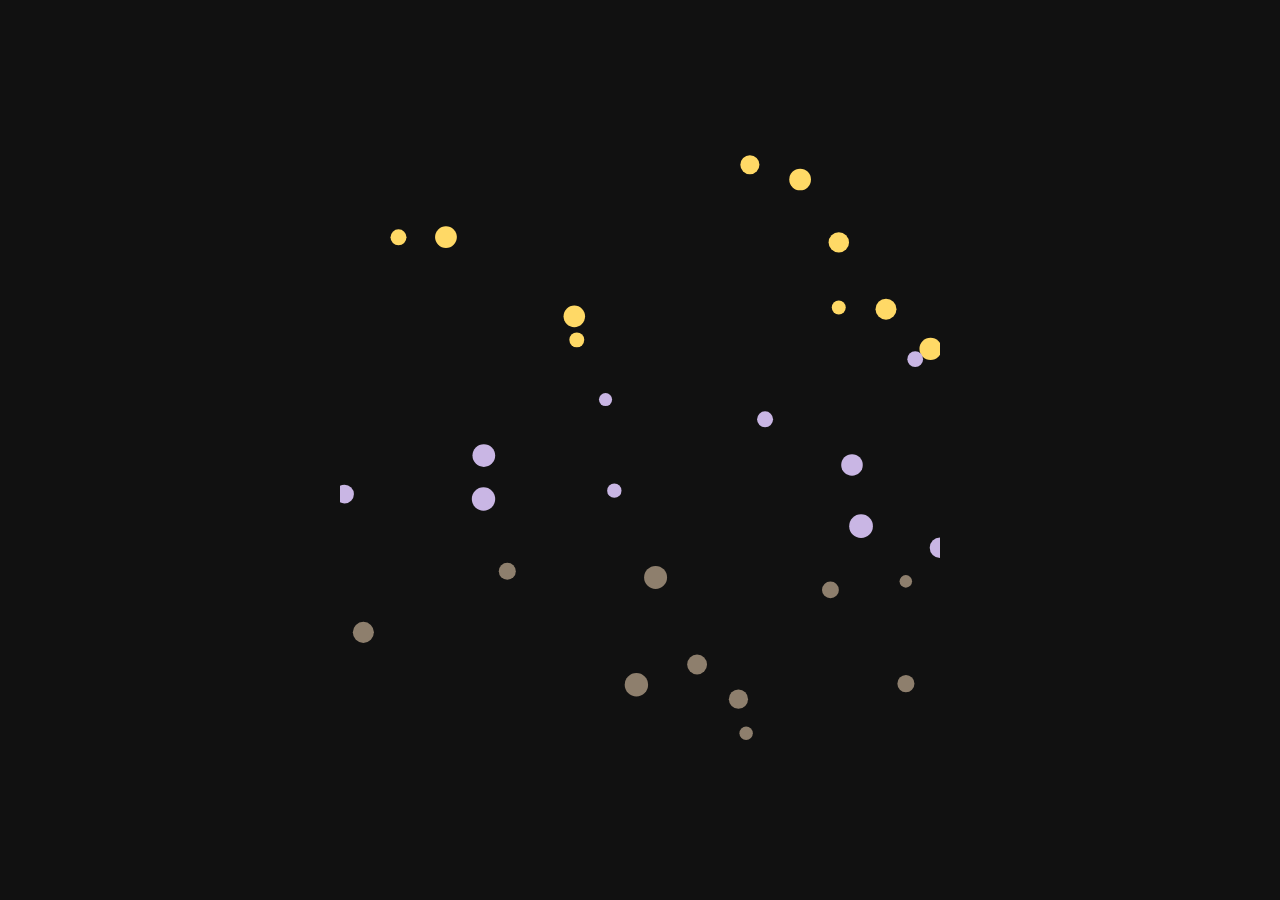
<file: first_week/01_18/index.html>
<!DOCTYPE html>
<html lang="en">
<head>
  <meta charset="UTF-8" />
  <title>SCENT Canvas Demo</title>
  <style>
    body {
      margin: 0;
      background: #111;
      display: flex;
      justify-content: center;
      align-items: center;
      height: 100vh;
    }
  </style>
</head>
<body>

  <!-- Canvas: canvas.js가 직접 참조 -->
  <canvas id="scentCanvas" width="600" height="600"></canvas>

  <!-- JSON 데이터 주입 (Python / Streamlit / Flask에서 렌더링) -->
  <script>
    /**
     * 이 객체는 반드시 canvas.js보다 먼저 정의돼야 함
     * Python에서 render_template / f-string / components.html 등으로 주입
     */
    window.visualEntities = {
      top: [
        { ingredient: "Bergamot", color: "#FFD966", motion: "fast_float" }
      ],
      middle: [
        { ingredient: "Lavender", color: "#C9B6E4", motion: "slow_drift" }
      ],
      base: [
        { ingredient: "Musk", color: "#8E7F6D", motion: "heavy_float" }
      ]
    };
  </script>

  <!-- Canvas 로직 -->
  <script src="canvas.js"></script>

</body>
</html>
</file>
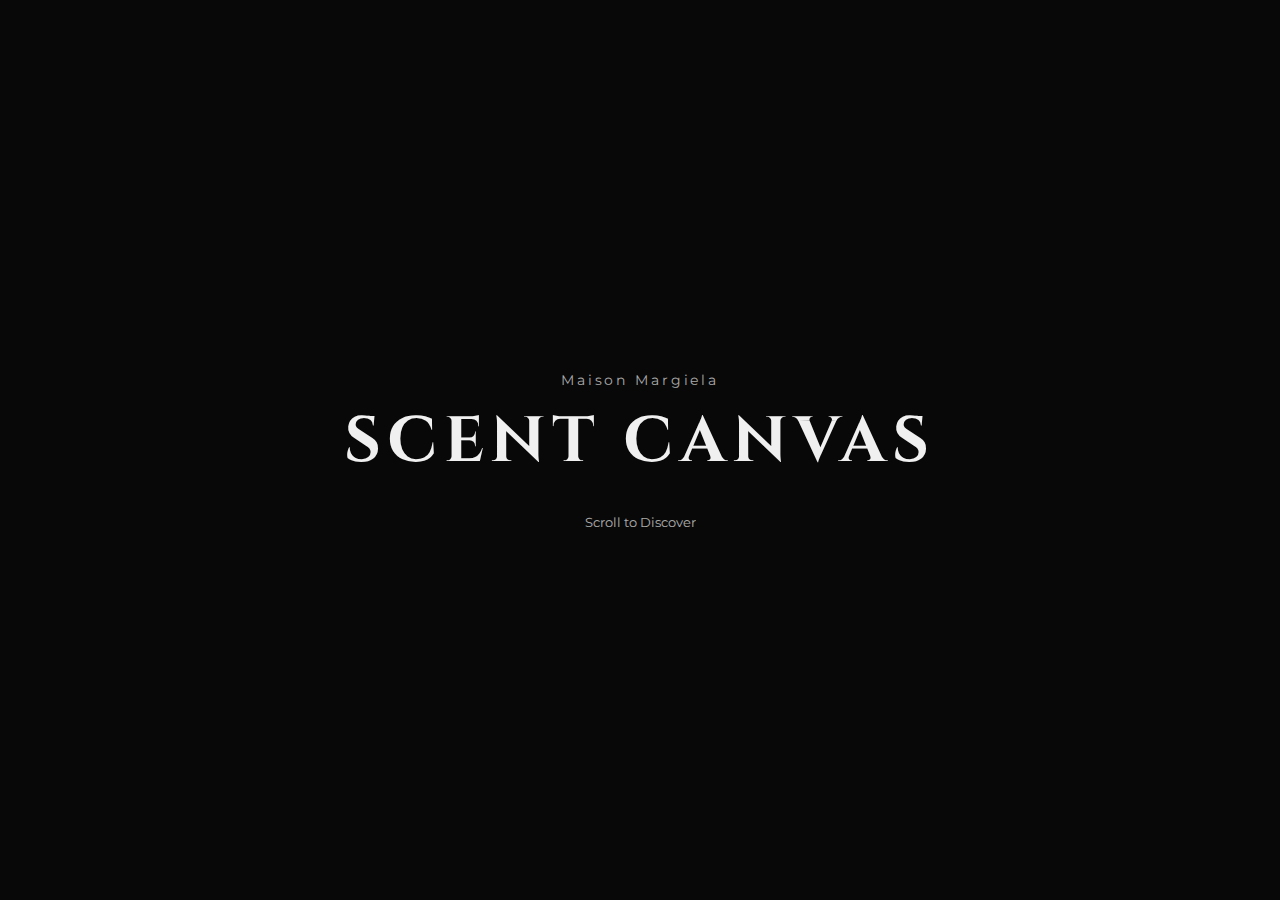
<file: second_week/01_22/index.html>
<!DOCTYPE html>
<html lang="ko">
<head>
    <meta charset="UTF-8">
    <meta name="viewport" content="width=device-width, initial-scale=1.0">
    <title>SCENT CANVAS</title>
    <link href="https://fonts.googleapis.com/css2?family=Cinzel:wght@400&family=Montserrat:wght@300;400;500&display=swap" rel="stylesheet">
    <link rel="stylesheet" href="style.css">
</head>
<body>

    <div id="petal-container"></div>

    <main class="scroll-container">
        <section class="section" id="intro-page">
            <div class="intro-content">
                <p class="brand-tag">Maison Margiela</p>
                <h1 class="main-title">SCENT CANVAS</h1>
                <p class="scroll-hint">Scroll to Discover</p>
            </div>
        </section>

        <section class="section" id="agent-page">
            <div class="core-container">
                <div class="agent-interpretation">
                    <div class="agent-profile">
                        <img src="../01_21/assets/images/agent.png" alt="Aura Muse" class="agent-avatar">
                        <span class="agent-name">AURA MUSE</span>
                    </div>
                    
                    <h1 class="scent-name">LAZY SUNDAY MORNING</h1>
                    
                    <div class="chat-interface">
                        <div id="chat-history">
                        </div>

                        <div class="chat-input-wrapper">
                            <input type="text" id="user-input" placeholder="Aura Muse와 대화를 시작해보세요." autocomplete="off">
                            <button id="send-btn">SEND</button>
                        </div>
                    </div>
                </div>

                <nav class="scent-nav">
                    <ul>
                        <li><button class="nav-btn" data-target="top">TOP NOTE</button></li>
                        <li><button class="nav-btn" data-target="middle">MIDDLE NOTE</button></li>
                        <li><button class="nav-btn" data-target="base">BASE NOTE</button></li>
                        <li class="separator"></li>
                        <li><button class="nav-btn special" data-target="overall">OVERALL IMPRESSION</button></li>
                    </ul>
                </nav>
            </div>
        </section>
    </main>

    <div id="visual-overlay" class="hidden">
        <button id="close-overlay-btn">CLOSE ×</button>
        <div class="video-wrapper">
            <video id="evidence-video" playsinline loop muted>
                <source src="" type="video/mp4">
            </video>
            <div class="overlay-caption">
                <h2 id="overlay-title">NOTE TITLE</h2>
                <p id="overlay-desc">Visual Description</p>
            </div>
        </div>
    </div>

    <script src="script.js"></script>
</body>
</html>
</file>
<file: second_week/01_22/style.css>
/* --- Reset & Global --- */
:root {
    --bg-black: #080808; /* 깊은 검은색 */
    --text-white: #f0f0f0;
    --accent-gold: #d4af37;
}

* { margin: 0; padding: 0; box-sizing: border-box; }
body { 
    background-color: var(--bg-black); 
    color: var(--text-white); 
    font-family: 'Montserrat', sans-serif; 
    overflow: hidden; 
}

::-webkit-scrollbar { display: none; }

/* --- 꽃잎 파티클 스타일 (새로 추가) --- */
#petal-container {
    position: fixed;
    top: 0; left: 0; width: 100%; height: 100%;
    pointer-events: none; /* 클릭 통과 */
    z-index: 101; /* 오버레이보다 위에 표시 */
    overflow: hidden;
}

.petal {
    position: absolute;
    top: -20px;
    width: 15px; height: 15px;
    background-color: var(--petal-color, #fff); /* 기본 흰색 */
    border-radius: 50% 0 50% 50%; /* 꽃잎 모양 */
    opacity: 0.8;
    animation: floatAndFade 6s linear forwards;
}

@keyframes floatAndFade {
    0% {
        transform: translateY(0) rotate(0deg) translateX(0);
        opacity: 0;
    }
    10% { opacity: 0.8; }
    90% { opacity: 0.8; }
    100% {
        transform: translateY(100vh) rotate(360deg) translateX(100px);
        opacity: 0;
    }
}

/* --- Scroll Snap --- */
.scroll-container {
    height: 100vh;
    overflow-y: scroll;
    scroll-snap-type: y mandatory;
    scroll-behavior: smooth;
}

.section {
    position: relative;
    width: 100%;
    height: 100vh;
    scroll-snap-align: start;
    overflow: hidden;
    display: flex;
    justify-content: center;
    align-items: center;
    background-color: var(--bg-black); /* 모든 섹션 배경 검은색 */
}

/* --- PAGE 1: Intro (배경 영상 제거) --- */
/* #intro-page .video-bg 및 #intro-page video 스타일 제거 또는 주석 처리 */

.intro-content {
    position: relative; z-index: 10; text-align: center;
    opacity: 0; transform: translateY(30px); transition: all 1.5s ease;
}
.section.active .intro-content { opacity: 1; transform: translateY(0); }

.brand-tag { font-size: 0.9rem; letter-spacing: 0.2em; margin-bottom: 10px; color: #aaa; }
.main-title { font-family: 'Cinzel', serif; font-size: 4rem; letter-spacing: 0.1em; margin-bottom: 20px; color: var(--text-white); }
.scroll-hint { font-size: 0.8rem; opacity: 0.7; margin-top: 30px; animation: bounce 2s infinite; }

@keyframes bounce { 0%, 100% { transform: translateY(0); } 50% { transform: translateY(10px); } }

/* --- PAGE 2: Agent (배경 이미지 제거) --- */
/* #agent-page .bg-layer 및 .bg-image 스타일 제거 또는 주석 처리 */

.core-container {
    position: relative; z-index: 10; width: 90%; max-width: 1200px; display: flex;
    justify-content: space-between; align-items: flex-start;
}

.agent-interpretation { flex: 2; padding-right: 50px; }
.agent-profile { display: flex; align-items: center; gap: 15px; margin-bottom: 20px; }
.agent-avatar { width: 50px; height: 50px; border-radius: 50%; border: 1px solid var(--accent-gold); object-fit: cover; }
.agent-name { font-size: 0.9rem; letter-spacing: 0.2em; color: var(--accent-gold); }

.scent-name { font-family: 'Cinzel', serif; font-size: 3rem; margin-bottom: 30px; line-height: 1.2; color: var(--text-white); }

/* Chat Interface (기존 유지) */
.chat-interface {
    width: 100%; max-width: 500px;
    border-left: 2px solid var(--accent-gold);
    padding-left: 20px;
    background: rgba(0, 0, 0, 0.3);
}
/* ... (이하 채팅 및 네비게이션, 오버레이 스타일은 기존 style.css 내용 유지) ... */
#chat-history {
    height: 180px; overflow-y: auto; display: flex; flex-direction: column; gap: 12px; margin-bottom: 15px;
    padding-right: 5px; scrollbar-width: none;
}
.message { font-size: 0.9rem; line-height: 1.5; max-width: 95%; animation: fadeIn 0.3s; }
.agent-msg { color: #ddd; text-align: left; }
.user-msg { color: var(--accent-gold); text-align: right; align-self: flex-end; }

.chat-input-wrapper { display: flex; border-bottom: 1px solid rgba(255,255,255,0.3); padding-bottom: 5px; }
#user-input {
    flex: 1; background: transparent; border: none; color: white; font-size: 1rem; outline: none;
}
#send-btn {
    background: transparent; border: none; color: var(--accent-gold); font-family: 'Cinzel', serif; cursor: pointer;
}
#send-btn:hover { opacity: 0.8; }

/* Navigation */
.scent-nav { flex: 1; text-align: right; display: flex; flex-direction: column; align-items: flex-end; justify-content: center; height: 100%; padding-top: 50px;}
.scent-nav ul { list-style: none; }
.scent-nav li { margin-bottom: 25px; }
.nav-btn {
    background: none; border: none; color: #666; font-size: 1.1rem; letter-spacing: 0.2em; cursor: pointer; transition: all 0.3s;
}
.nav-btn:hover { color: #fff; transform: translateX(-10px); }
.separator { height: 1px; width: 30px; background: #333; margin: 20px 0 20px auto; display: block; }
.nav-btn.special { color: var(--accent-gold); }

/* Overlay */
#visual-overlay {
    position: fixed; top: 0; left: 0; width: 100%; height: 100%;
    background: rgba(0,0,0,0.95); z-index: 100;
    display: flex; justify-content: center; align-items: center;
    opacity: 0; pointer-events: none; transition: opacity 0.5s;
}
#visual-overlay.visible { opacity: 1; pointer-events: auto; }
#visual-overlay.hidden { display: none; }

.video-wrapper { width: 80%; max-width: 900px; text-align: center; position: relative; }
#evidence-video { width: 100%; max-height: 70vh; object-fit: contain; border: 1px solid #333; }
.overlay-caption { margin-top: 20px; }
#overlay-title { font-family: 'Cinzel', serif; font-size: 2rem; color: var(--accent-gold); margin-bottom: 10px; }
#overlay-desc { font-size: 1rem; color: #ccc; letter-spacing: 0.1em; }

#close-overlay-btn {
    position: absolute; top: 30px; right: 30px;
    background: none; border: 1px solid #fff; color: #fff;
    padding: 10px 20px; cursor: pointer; font-family: 'Montserrat', sans-serif;
    z-index: 101; transition: all 0.3s;
}
#close-overlay-btn:hover { background: #fff; color: #000; }

@keyframes fadeIn { from { opacity: 0; transform: translateY(5px); } to { opacity: 1; transform: translateY(0); } }
</file>
